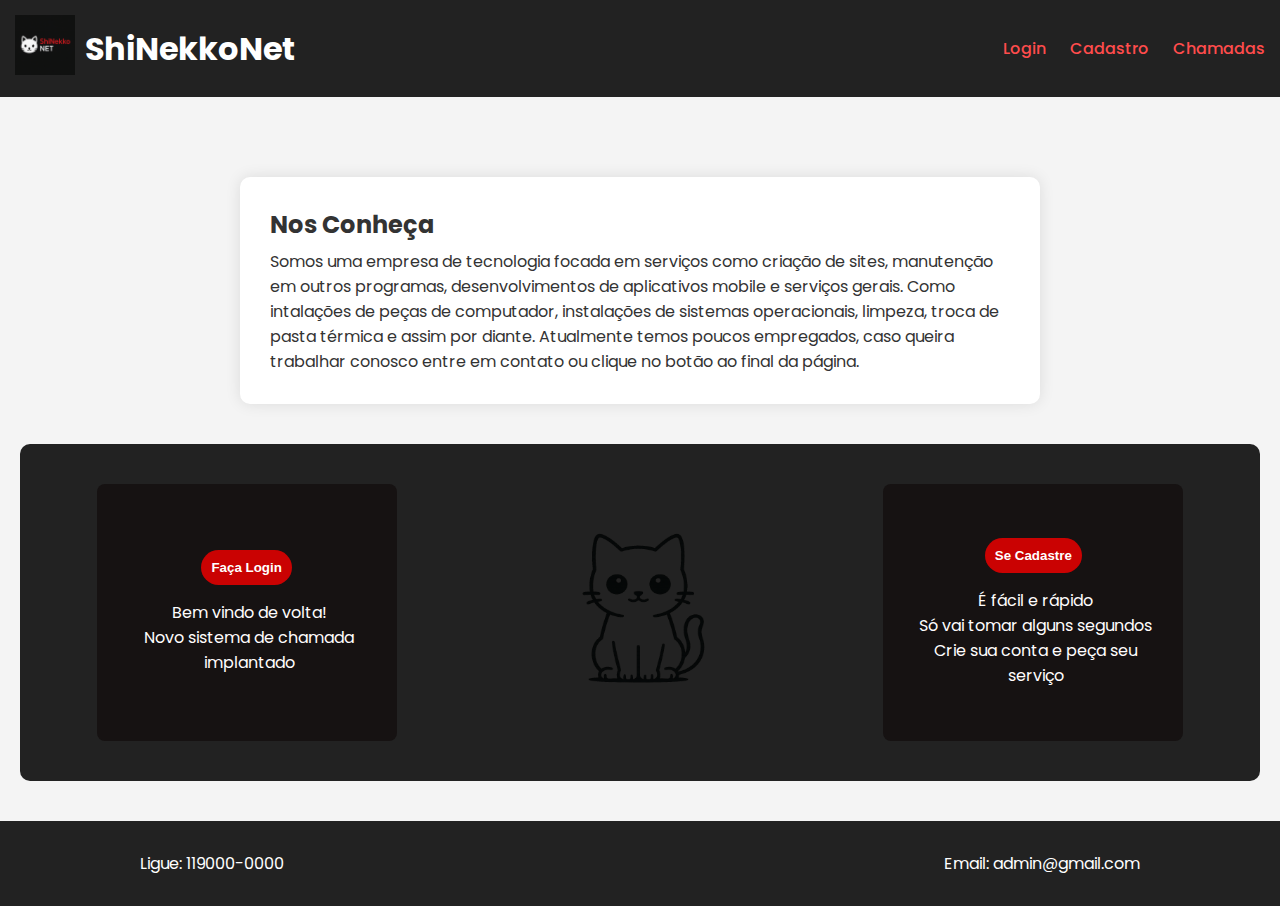
<file: index.html>
<!DOCTYPE html>
<html lang="pt-br">
<head>
    <meta charset="UTF-8">
    <meta name="viewport" content="width=device-width, initial-scale=1.0">
    <link rel="preconnect" href="https://fonts.googleapis.com">
    <link rel="preconnect" href="https://fonts.gstatic.com" crossorigin>
    <link href="https://fonts.googleapis.com/css2?family=Poppins:ital,wght@0,100;0,200;0,300;0,400;0,500;0,600;0,700;0,800;0,900;1,100;1,200;1,300;1,400;1,500;1,600;1,700;1,800;1,900&display=swap" rel="stylesheet">
    <link rel="stylesheet" href="style/style.css">
    <title>ShiNekkoNet</title>
</head>
<body>
    <div class="container">
        <header>
            <div class="logo-area">
                <a href="index.html">
                    <img id="logo-nekko" src="imagens/Logo minimalista ShiNekkoNET.png" alt="Foto da empresa ShiNekkoNET">
                </a>
                <h1>ShiNekkoNet</h1>
            </div>
            <nav>
                <a href="view/login.html">Login</a>
                <a href="view/cadastro.html">Cadastro</a>
                <a href="controller/chamadaPage.php">Chamadas</a>
            </nav>
        </header>
        <main>
            <div class="intro">
                <h2>Nos Conheça</h2>
                <p>
                    Somos uma empresa de tecnologia focada em serviços como criação de sites, manutenção em outros programas,
                    desenvolvimentos de aplicativos mobile e serviços gerais. Como intalações de peças de computador, instalações
                    de sistemas operacionais, limpeza, troca de pasta térmica e assim por diante. Atualmente temos poucos empregados,
                    caso queira trabalhar conosco entre em contato ou clique no botão ao final da página.
                </p>
            </div>
            <div class="login-cadastro">
                <div class="login">
                    
                    <a href="view/login.html">
                        <button>Faça Login</button>
                    </a>
                    
                    <div class="listas">
                        
                        <p>Bem vindo de volta!</p>
                        <p>Novo sistema de chamada implantado</p>
                        
                    </div>

                </div>
                <div class="shiroi-nekko">
                    <img src="imagens/Gato Branco Minimalista.png" alt="Shiroi Nekko">
                </div>
                <div class="cadastro">
                    <a href="view/cadastro.html">
                        <button>Se Cadastre</button>
                    </a>
                    
                    <div class="listas">
                        <ul>
                            <li>É fácil e rápido</li>
                            <li>Só vai tomar alguns segundos</li>
                            <li>Crie sua conta e peça seu serviço</li>
                        </ul>
                    </div>

                </div>
            </div>
        </main>

        <footer>
            <div class="footer-container">
                <div class="fale-conosco">
                <p>Ligue: 119000-0000</p>
                </div>
                <div class="email">
                <p>Email: admin@gmail.com</p>
                </div>
            </div>
        </footer>
    </div>
</body>
</html>
</file>
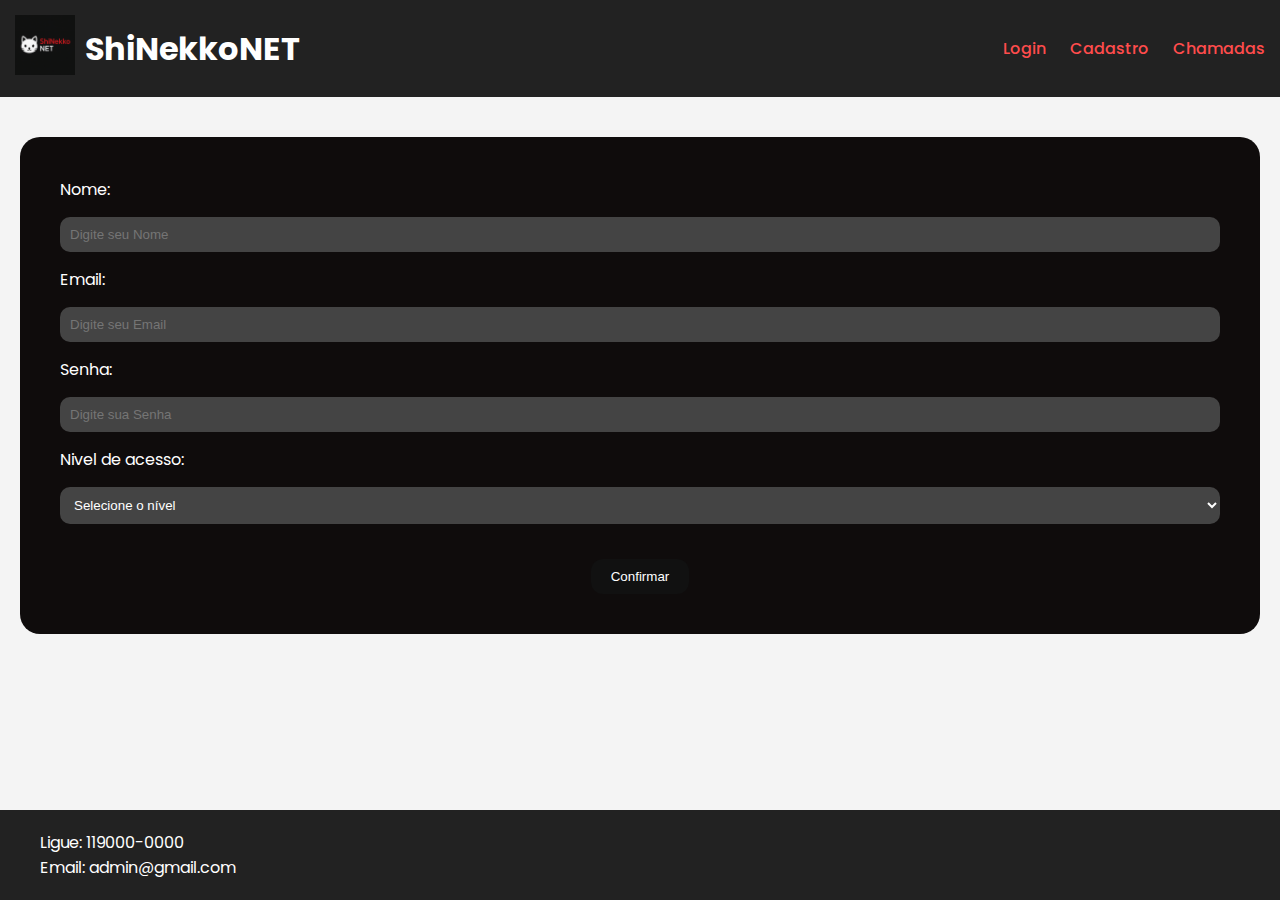
<file: view/cadastro.html>
<!DOCTYPE html>
<html lang="pt-br">
<head>
    <meta charset="UTF-8">
    <meta name="viewport" content="width=device-width, initial-scale=1.0">
    <link rel="preconnect" href="https://fonts.googleapis.com">
    <link rel="preconnect" href="https://fonts.gstatic.com" crossorigin>
    <link href="https://fonts.googleapis.com/css2?family=Poppins:ital,wght@0,100;0,200;0,300;0,400;0,500;0,600;0,700;0,800;0,900;1,100;1,200;1,300;1,400;1,500;1,600;1,700;1,800;1,900&display=swap" rel="stylesheet">
    <link rel="stylesheet" href="../style/style.css">
    <title>ShiNekkoNET - Cadastro</title>
</head>
<body>
    <div class="container">
        <header>
            <div class="logo-area">
                <a href="../index.html">
                    <img id="logo-nekko" src="../imagens/Logo minimalista ShiNekkoNET.png" alt="Foto da empresa ShiNekkoNET">
                </a>
                <h1>ShiNekkoNET</h1>
            </div>
            <nav>
                <a href="login.html">Login</a>
                <a href="cadastro.html">Cadastro</a>
                <a href="../controller/chamadaPage.php">Chamadas</a>
            </nav>
        </header>
        <main>
            <div class="formulario-cadastro">
                <form action="../controller/cadastroUser.php" method="post">
                    <p>Nome:</p>
                    <input type="text" placeholder="Digite seu Nome" required name="cxnome">
                    <p>Email:</p>
                    <input type="email" placeholder="Digite seu Email" required name="cxemail">
                    <p>Senha:</p>
                    <input type="text" placeholder="Digite sua Senha" required name="cxsenha">
                    <p>Nivel de acesso:</p>
                    <select name="nivel_de_acesso" required id="nivel">
                        <option disabled selected>Selecione o nível</option>
                        <option value="user">Usuário</option>
                        <option value="admin">Administrador</option>
                    </select>

                    <div id="confirmacao_admin" style="display: none; margin-top: 20px;">
                        <p><strong>Confirmação de Administrador</strong></p>
                    
                        <label for="email_admin">Email de Adm:</label> <br>
                        <input type="email" name="email_admin" id="input-cadastro"> <br>
                    
                        <label for="senha_admin">Senha :</label> <br>
                        <input type="password" name="senha_admin" id="input-cadastro">
                    </div>
                    <input type="submit" value="Confirmar">
                </form>
            </div>
        </main>
        <footer>

            <div class="fale-conosco">
                <p>Ligue: 119000-0000</p>
            </div>

            <div class="email">
                <p>Email: admin@gmail.com</p>
            </div>

        </footer>
    </div>
    <script>
        const selectNivel = document.getElementById('nivel');
        const divConfirmacao = document.getElementById('confirmacao_admin');

        selectNivel.addEventListener('change', () => {
            if (selectNivel.value === 'admin'){
                divConfirmacao.style.display = 'block';
            }
            else{
                divConfirmacao.style.display = 'none';
            }
        });
    </script>
</body>
</html>
</file>
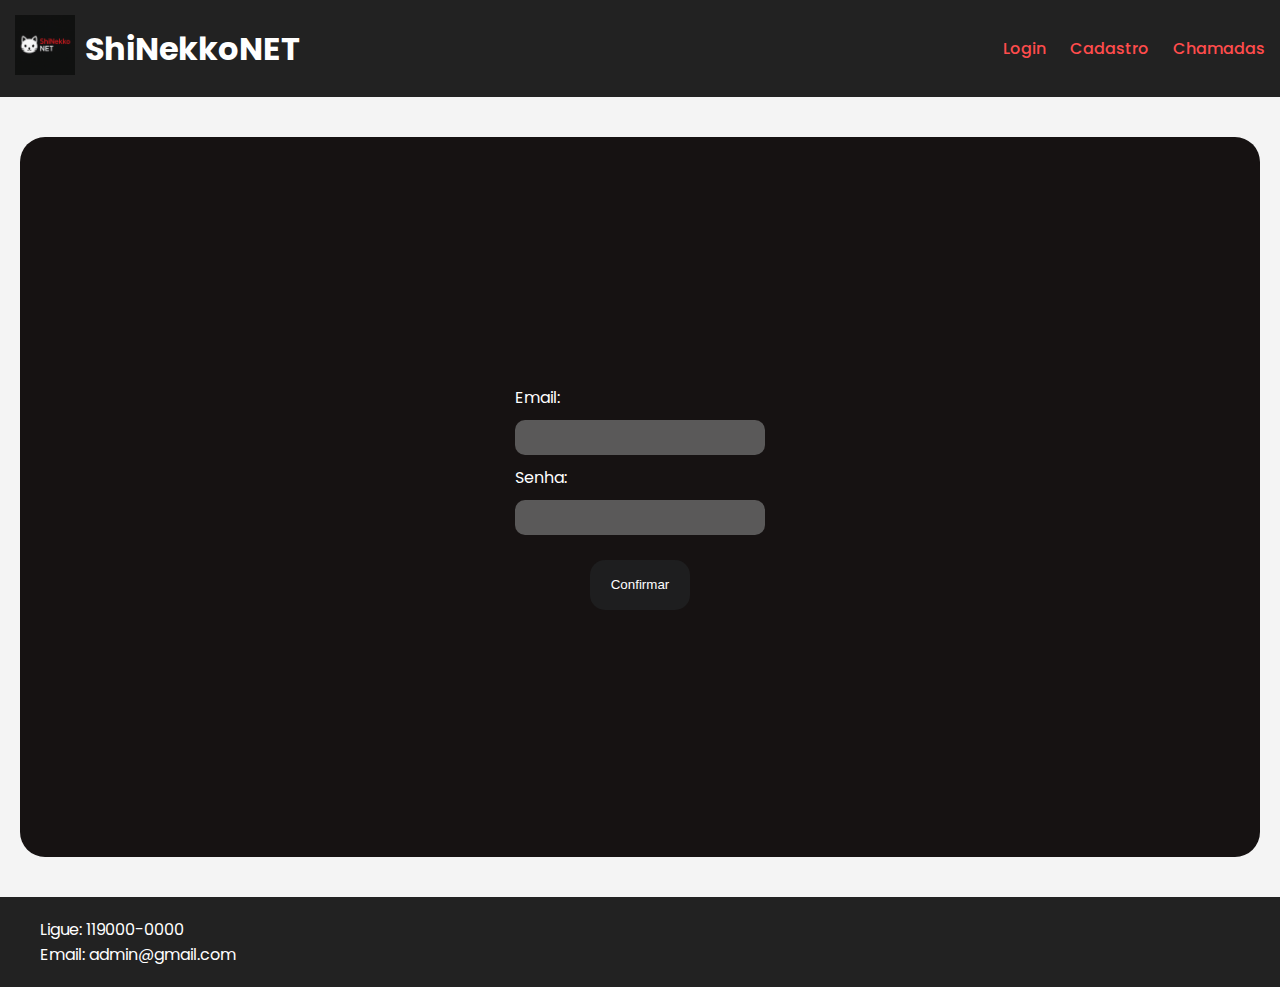
<file: view/login.html>
<!DOCTYPE html>
<html lang="pt-br">
<head>
    <meta charset="UTF-8">
    <meta name="viewport" content="width=device-width, initial-scale=1.0">
    <link rel="preconnect" href="https://fonts.googleapis.com">
    <link rel="preconnect" href="https://fonts.gstatic.com" crossorigin>
    <link href="https://fonts.googleapis.com/css2?family=Poppins:ital,wght@0,100;0,200;0,300;0,400;0,500;0,600;0,700;0,800;0,900;1,100;1,200;1,300;1,400;1,500;1,600;1,700;1,800;1,900&display=swap" rel="stylesheet">
    <link rel="stylesheet" href="../style/style.css">
    <title>ShiNekkoNet - Login</title>
</head>
<body>
    <div class="container">
        <header>
            <div class="logo-area">
                <a href="../index.html">
                    <img id="logo-nekko" src="../imagens/Logo minimalista ShiNekkoNET.png" alt="Foto da empresa ShiNekkoNET">
                </a>
                <h1>ShiNekkoNET</h1>
            </div>
            <nav>
                <a href="login.html">Login</a>
                <a href="cadastro.html">Cadastro</a>
                <a href="../controller/chamadaPage.php">Chamadas</a>
            </nav>
        </header>
        <main>
            <div class="formulario-login">
                <form action="../controller/loginUser.php" method="post">
                    <p>Email:</p>
                    <input type="email" name="cxemail" required id="email">
                    <p>Senha:</p>
                    <input type="password" name="cxsenha" required id="senha"> <br>
                    <input type="submit" value="Confirmar" id="submit-button">
                </form>
            </div>
        </main>
        <footer>

            <div class="fale-conosco">
                <p>Ligue: 119000-0000</p>
            </div>

            <div class="email">
                <p>Email: admin@gmail.com</p>
            </div>

        </footer>
    </div>
</body>
</html>
</file>
<file: style/style.css>
*{
    margin: 0;
    padding: 0;
    box-sizing: border-box;
}

body {
    font-family: 'Poppins', sans-serif;
    background-color: #f4f4f4;
    color: #333;
}
html, body {
    height: 100%;
    margin: 0;
}

header {
    display: flex;
    justify-content: space-between;
    align-items: center;
    padding: 15px;
    background-color: #222;
    color: white;
}
  
.logo-area {
    display: flex;
    align-items: center;
    gap: 10px;
}
  
#logo-nekko {
    width: 60px;
    height: auto;
}
  
nav a {
    color: #ff4c4c;
    margin-left: 20px;
    text-decoration: none;
    font-weight: 500;
}
  
nav a:hover {
    text-decoration: underline;
}

footer {
    background-color: #222;
    color: white;
    padding: 20px 40px;
}
  
.footer-container {
    display: flex;
    justify-content: space-between;
    align-items: center;
    max-width: 1000px;
    margin: 0 auto;
    flex-wrap: wrap;
}
  
.footer-container div {
    margin: 10px 0;
}

.container {
    min-height: 100vh;
    display: flex;
    flex-direction: column;
}
  
main {
    flex: 1;
    padding: 40px 20px;
    margin: 0 0;
}

.intro {
    background-color: white;
    padding: 30px;
    margin: 40px auto;
    max-width: 800px;
    border-radius: 10px;
    box-shadow: 0 0 15px rgba(0, 0, 0, 0.1);
}

.intro p{
    margin-top: 7px;
}

.login-cadastro {
    background-color: #222;
    padding: 40px 20px;
    display: flex;
    justify-content: space-around;
    gap: 40px;
    flex-wrap: wrap;
    border-radius: 10px;
}

.login, .cadastro {
    background-color: #161212;
    color: #fffdfd;
    padding: 20px;
    border-radius: 8px;
    width: 300px;
    display: flex;
    flex-direction: column;
    align-items: center;
    justify-content: center;
    text-align: center;
    gap: 15px;
}
.login a button, .cadastro a button{
    background-color: rgb(202, 2, 2);
    border: none;
    padding: 10px 10px;
    border-radius: 25px;
    font-weight: bold;
    color: white;
}
.listas{
    margin-left: 5px;
    align-items: center;
}
.listas ul li{
    list-style: none;
}

.shiroi-nekko img{
    width: 180px;
    height: 250px;
}

/* Página de Login */

.formulario-login{
    display: flex;
    justify-content: center;
    align-items: center;
    height: 80vh; 
    background-color: #161212;
    border-radius: 25px;
    color: white;
    flex-wrap: wrap;
}

#email, #senha{
    width: 250px;
    border: none;
    height: 35px;
    margin-top: 10px;
    margin-bottom: 10px;
    border-radius: 10px;
    background-color: rgb(90, 89, 89);
    color: white;
    padding-left: 15px;
    padding-right: 15px;
}


#submit-button{
    display: block;
    margin: 15px auto 0 auto;
    border: none;
    width: 100px;
    height: 50px;
    border-radius: 15px;
    color: white;
    background-color: rgb(30, 30, 31);
}
#submit-button:hover{
    cursor: pointer;
    background-color: #333;
}

/* Cadastro */
.formulario-cadastro {
    background-color: #0f0c0c;
    padding: 40px;
    border-radius: 20px;
    box-shadow: 0 0 10px rgba(255, 255, 255, 0.05);
}

.formulario-cadastro form {
    display: flex;
    flex-direction: column;
    gap: 15px;
    color: white;
}

.formulario-cadastro input,
.formulario-cadastro select {
    padding: 10px;
    border-radius: 10px;
    border: none;
    background-color: #444;
    color: white;
}

.formulario-cadastro input[type="submit"] {
    background-color: #111;
    color: white;
    padding: 10px 20px;
    cursor: pointer;
    margin-top: 20px;
    width: fit-content;
    align-self: center;
    transition: background-color 0.3s ease;
    border-radius: 12px;
}

.formulario-cadastro input[type="submit"]:hover {
    background-color: #333;
}

#confirmacao_admin input {
    margin-bottom: 10px;
}

#input-cadastro{
    margin-top: 10px;
}

/* Página de Chamado */
main .busca-chamada,
main .botoes-filtro,
main .chamadas-pesquisadas,
main .chamadas-filtradas,
main .botoes {
    max-width: 900px;
    margin: 0 auto 40px auto;
    background-color: #fff;
    padding: 25px;
    border-radius: 12px;
    box-shadow: 0 0 12px rgba(0, 0, 0, 0.1);
    text-align: center;
}

main h3 {
    margin-bottom: 20px;
}

main table {
    width: 100%;
    border-collapse: collapse;
    margin-top: 10px;
    background-color: #f9f9f9;
    border-radius: 10px;
    overflow: hidden;
    box-shadow: 0 0 10px rgba(0, 0, 0, 0.08);
}

main th,
main td {
    padding: 12px 15px;
    text-align: center;
    border-bottom: 1px solid #ddd;
}

main th {
    background-color: #111;
    color: #fff;
    font-weight: 600;
}

main tr:hover {
    background-color: #eee;
}

main form button {
    margin: 10px 5px;
    padding: 10px 20px;
    border-radius: 8px;
    border: none;
    font-weight: bold;
    cursor: pointer;
    background-color: rgb(202, 2, 2);
    color: white;
}

main form button:hover {
    background-color: #d93c3c;
}

.botao-logout {
    margin-top: 30px;
    text-align: center;
}

.botao-logout a button{
    border: none;
    font-weight: bold;
    cursor: pointer;
    border-radius: 25px;
    color: white;
    background-color: #222;
    padding: 8px 20px;
}

.chamadas-feitas {
    max-width: 900px;
    margin: 40px auto;
    background-color: #fff;
    padding: 25px;
    border-radius: 12px;
    box-shadow: 0 0 12px rgba(0, 0, 0, 0.1);
}

.chamadas-feitas h3 {
    margin-bottom: 20px;
    text-align: center;
}

.chamadas-feitas table {
    width: 100%;
    border-collapse: collapse;
    margin-top: 10px;
    background-color: #f9f9f9;
    border-radius: 10px;
    overflow: hidden;
    box-shadow: 0 0 8px rgba(0, 0, 0, 0.05);
}

.chamadas-feitas th,
.chamadas-feitas td {
    padding: 12px 15px;
    text-align: center;
    border-bottom: 1px solid #ddd;
}

.chamadas-feitas th {
    background-color: #111;
    color: #fff;
    font-weight: 600;
}

.chamadas-feitas tr:hover {
    background-color: #eee;
}

.botoes {
    display: flex;
    justify-content: center;
    gap: 20px;
    margin-top: 30px;
}

.botoes a {
    text-decoration: none;
}

.botoes .botao {
    padding: 10px 25px;
    border: none;
    border-radius: 25px;
    color: white;
    font-weight: bold;
    background-color: #111;
    cursor: pointer;
    transition: background-color 0.2s ease;
    vertical-align: middle;
}

.botoes .botao:hover {
    background-color: #333;
}


.formulario-chamado {
    max-width: 700px;
    margin: 60px auto;
    background-color: #fff;
    padding: 30px;
    border-radius: 15px;
    box-shadow: 0 0 12px rgba(0, 0, 0, 0.1);
    display: flex;
    flex-direction: column;
    gap: 20px;
}

.formulario-chamado label {
    font-size: 18px;
    font-weight: 500;
    color: #333;
}

.formulario-chamado textarea {
    width: 100%;
    border: 1px solid #ccc;
    border-radius: 10px;
    padding: 15px;
    resize: vertical;
    font-family: 'Poppins', sans-serif;
    font-size: 16px;
    background-color: #f9f9f9;
}

.formulario-chamado input[type="submit"] {
    width: fit-content;
    align-self: center;
    padding: 12px 30px;
    font-size: 16px;
    font-weight: bold;
    border: none;
    border-radius: 25px;
    background-color: #111;
    color: white;
    cursor: pointer;
    transition: background-color 0.3s ease;
}

.formulario-chamado input[type="submit"]:hover {
    background-color: #333;
}

.formulario-edicao {
    max-width: 700px;
    margin: 60px auto;
    background-color: #fff;
    padding: 30px;
    border-radius: 15px;
    box-shadow: 0 0 12px rgba(0, 0, 0, 0.1);
    display: flex;
    flex-direction: column;
    gap: 20px;
}

.formulario-edicao label {
    font-size: 16px;
    font-weight: 500;
    color: #333;
}

.formulario-edicao input[type="text"],
.formulario-edicao textarea {
    width: 100%;
    border: 1px solid #ccc;
    border-radius: 10px;
    padding: 12px;
    font-family: 'Poppins', sans-serif;
    font-size: 15px;
    background-color: #f9f9f9;
}

.formulario-edicao textarea {
    resize: vertical;
    min-height: 100px;
}

.formulario-edicao button {
    align-self: center;
    padding: 12px 25px;
    font-size: 16px;
    font-weight: bold;
    border: none;
    border-radius: 25px;
    background-color: #111;
    color: white;
    cursor: pointer;
    transition: background-color 0.3s ease;
}

.formulario-edicao button:hover {
    background-color: #333;
}
</file>
